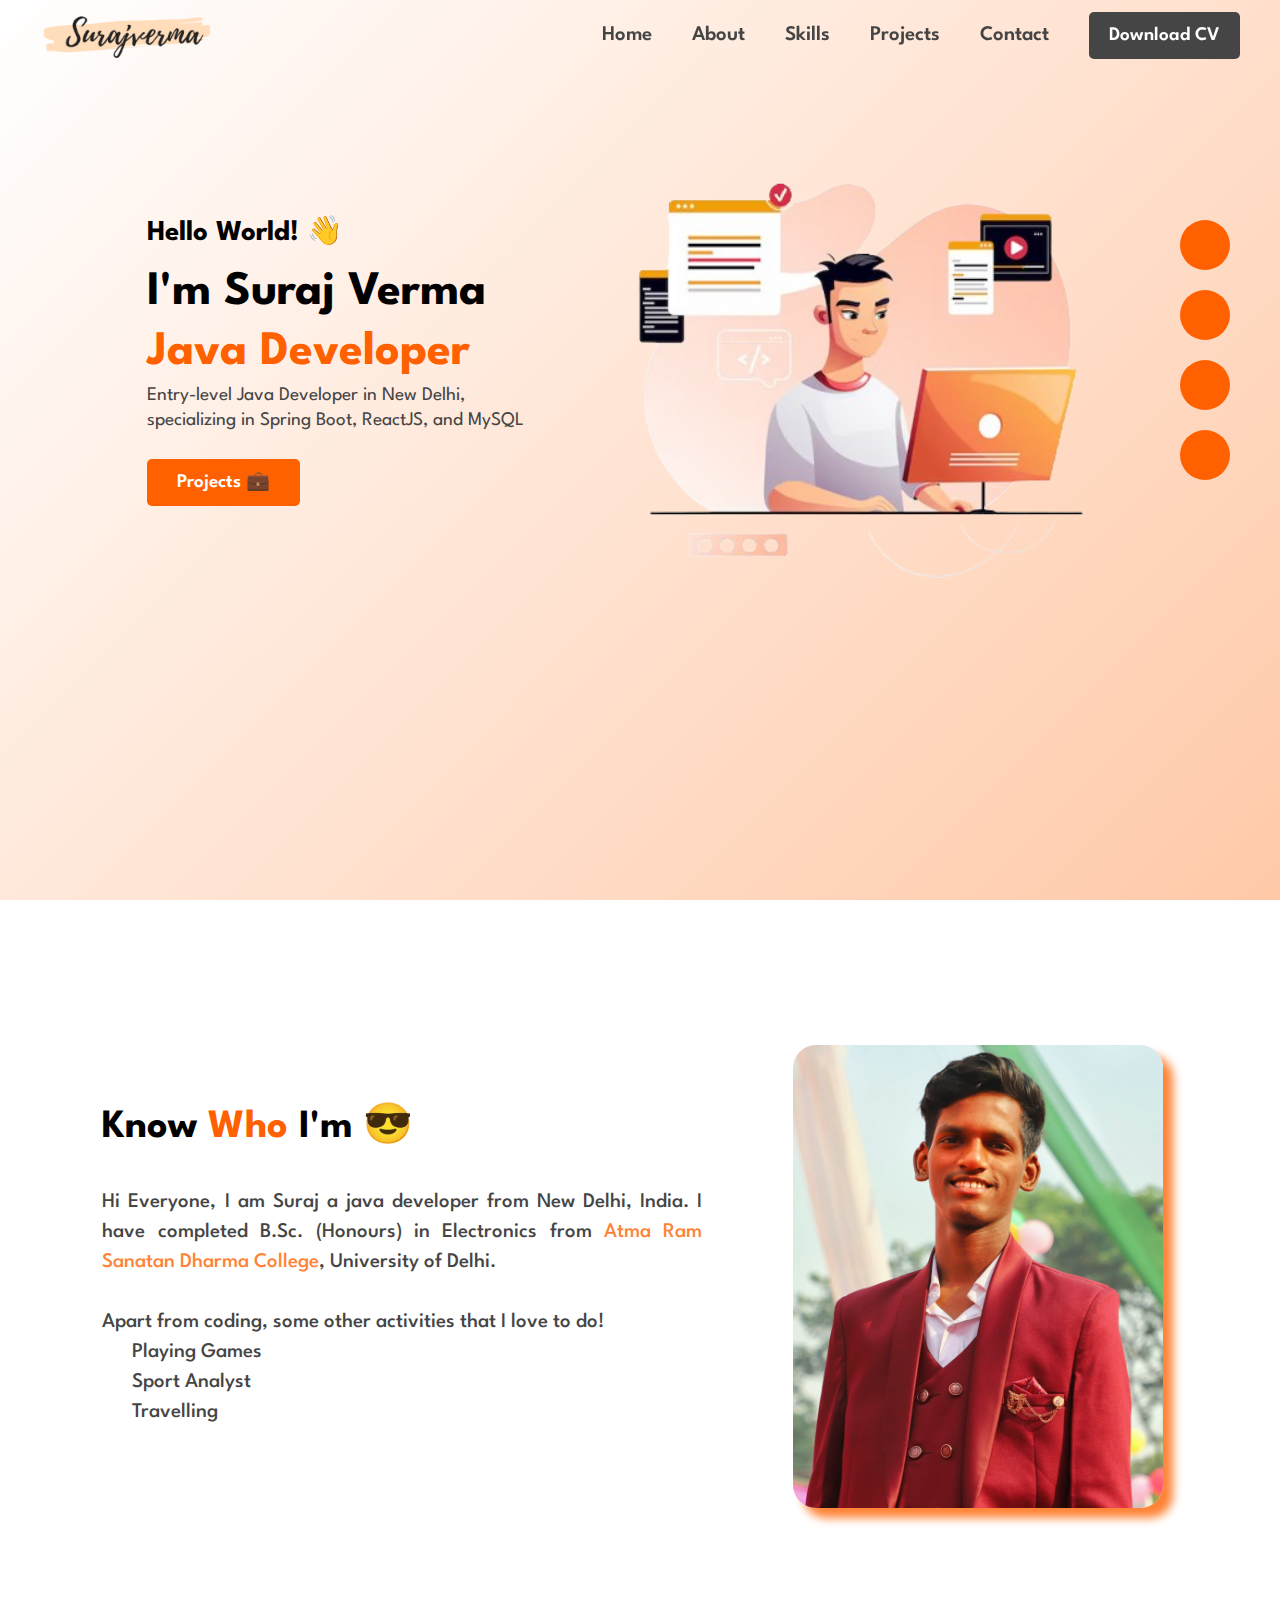
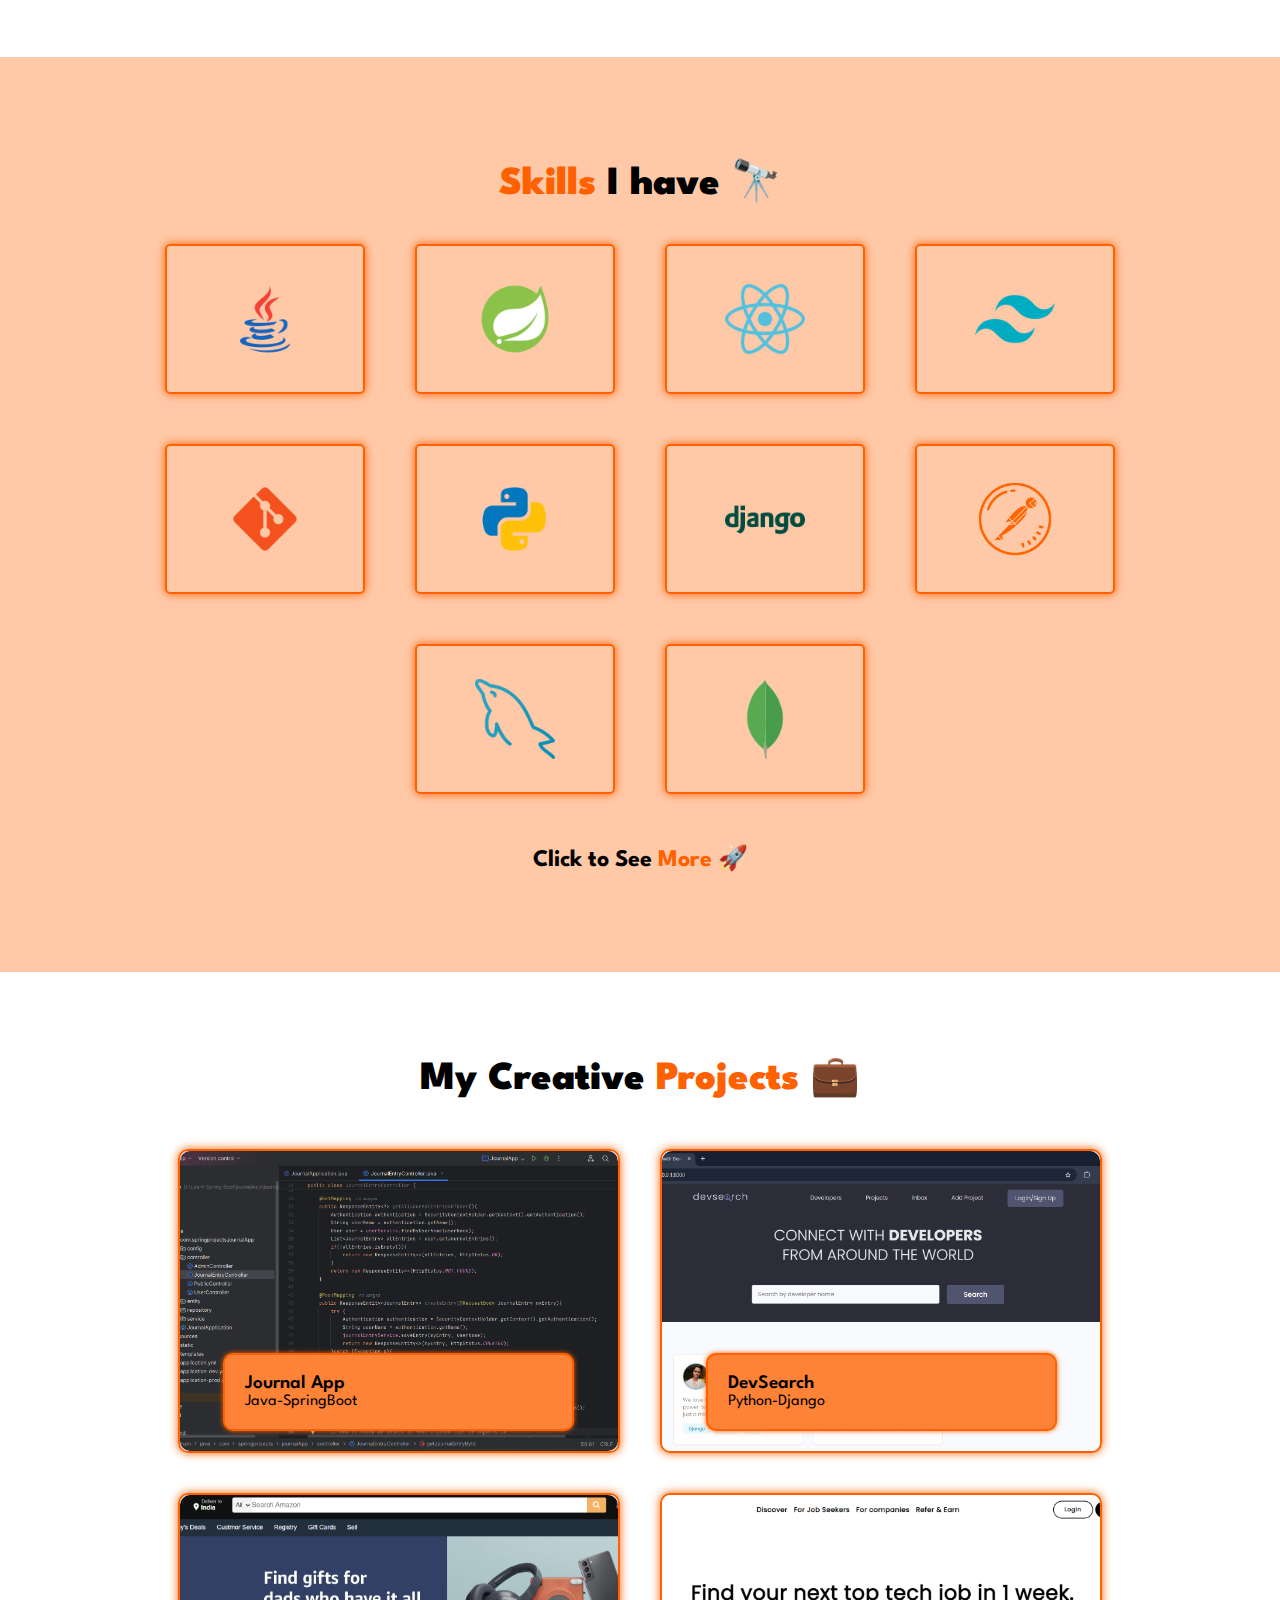
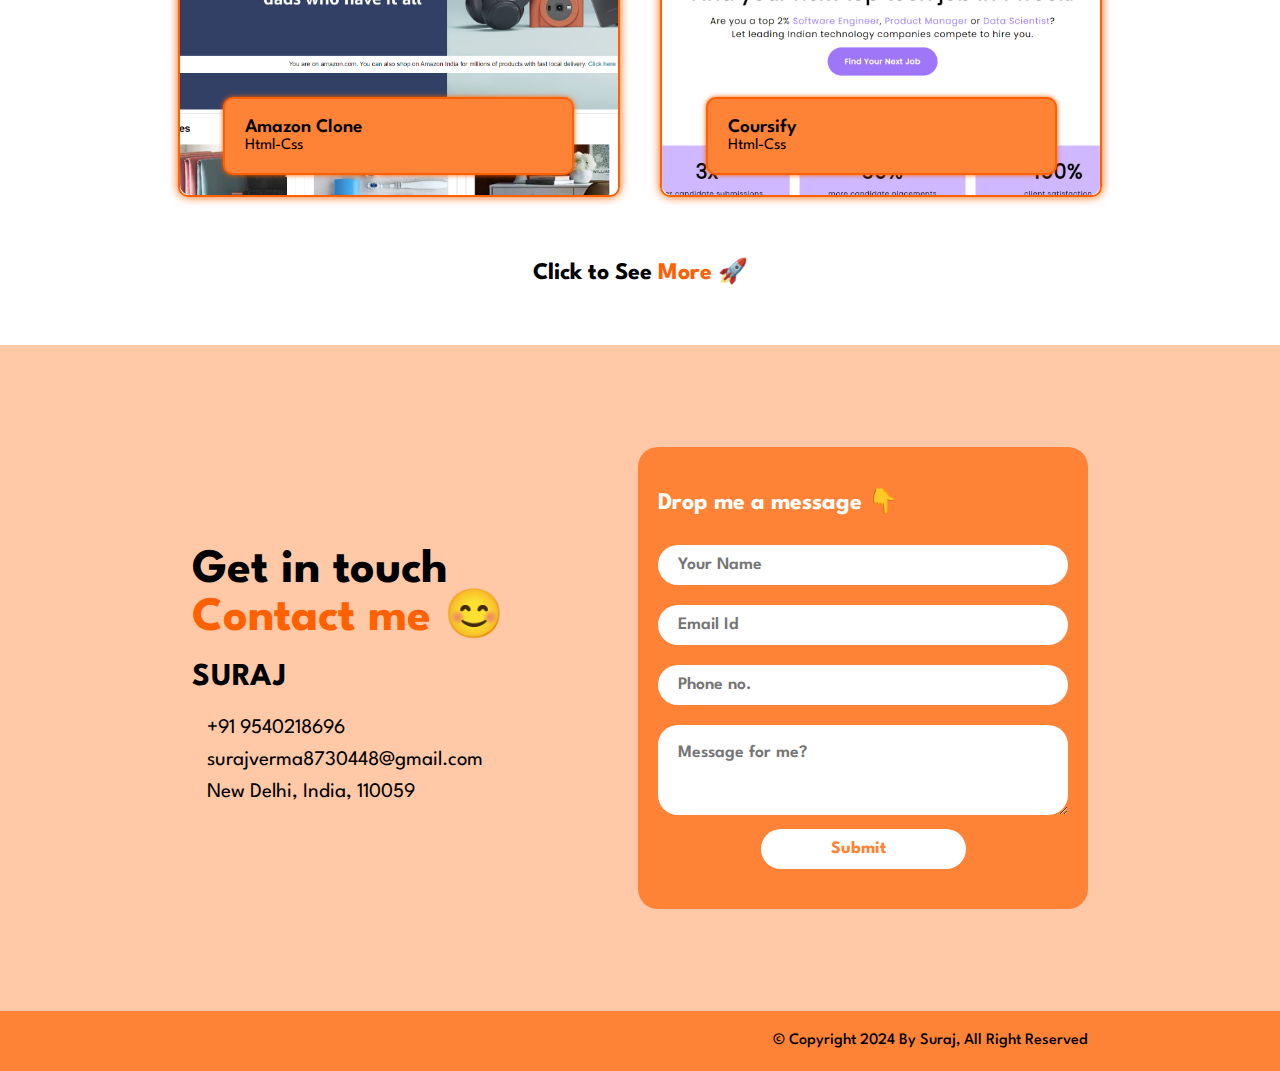
<file: index.html>
<!DOCTYPE html>
<html lang="en">

<head>
  <meta charset="UTF-8" />
  <meta name="viewport" content="width=device-width, initial-scale=1.0" />
  <!-- Font awesome icons cdn link -->
  <link rel="stylesheet" href="https://cdnjs.cloudflare.com/ajax/libs/font-awesome/6.4.0/css/all.min.css"
    integrity="sha512-iecdLmaskl7CVkqkXNQ/ZH/XLlvWZOJyj7Yy7tcenmpD1ypASozpmT/E0iPtmFIB46ZmdtAc9eNBvH0H/ZpiBw=="
    crossorigin="anonymous" referrerpolicy="no-referrer" />
  <link rel="stylesheet" href="style.css" />
  <title>Suraj | Java Developer</title>
</head>

<body>
  <!-- Navbar section -->
  <nav class="navbar">
    <div class="nav-logo">
      <a href="index.html"><img src="images/logo.png" alt="logo" /></a>
    </div>
    <ul class="nav-list">
      <li><a href="#home" class="nav-item">Home</a></li>
      <li><a href="#about" class="nav-item">About</a></li>
      <li><a href="#skill" class="nav-item">Skills</a></li>
      <li><a href="#project" class="nav-item">Projects</a></li>
      <li><a href="#contact" class="nav-item">Contact</a></li>
      <a href="images/Suraj_Resume.pdf" target="_blank" class="nav-button">Download CV</a>
    </ul>

    <div class="nav-menu open-btn">
      <i class="fa-solid fa-bars-staggered fa-2xl"></i>
    </div>
  </nav>

  <!-- Side Nav bar -->
  <div class="side-navbar">
    <div class="nav-menu close-btn">
      <i class="fa-solid fa-circle-xmark fa-2xl"></i>
    </div>
    <ul class="side-nav-list">
      <li><a href="#home" class="nav-item">Home</a></li>
      <li><a href="#about" class="nav-item">About</a></li>
      <li><a href="#skill" class="nav-item">Skills</a></li>
      <li><a href="#project" class="nav-item">Projects</a></li>
      <li><a href="#contact" class="nav-item">Contact</a></li>
      <a href="images/Resume_Suraj.pdf" target="_blank" class="nav-button">Download CV</a>
    </ul>
  </div>

  <!-- Home section -->
  <section id="home" class="home">
    <div class="home-container">
      <div class="home-text">
        <h2>Hello World! &#128075;</h2>
        <h1>I'm Suraj Verma</h1>
        <h1><span>Java Developer</span></h1>
        <p>
          Entry-level Java Developer in New Delhi, specializing in Spring
          Boot, ReactJS, and MySQL
        </p>
        <a href="project.html" class="home-button">Projects &#128188;</a>
      </div>
      <div class="home-image">
        <img src="images/home.png" alt="MyImage" />
      </div>
    </div>
    <div class="social-container">
      <a href="https://github.com/surajverma02" target="_blank">
        <div class="social-icons"><i class="fa-brands fa-github"></i></div>
      </a>
      <a href="https://www.linkedin.com/in/suraj-verma-a4a8b8221" target="_blank">
        <div class="social-icons"><i class="fa-brands fa-linkedin"></i></div>
      </a>
      <a href="https://instagram.com/suraj.verma02?igshid=ZDdkNTZiNTM=" target="_blank">
        <div class="social-icons"><i class="fa-brands fa-instagram"></i></div>
      </a>
      <a href="https://www.facebook.com/profile.php?id=100026799344241&mibextid=ZbWKwL" target="_blank">
        <div class="social-icons"><i class="fa-brands fa-facebook"></i></div>
      </a>
    </div>
  </section>

  <!-- About section -->
  <section id="about" class="about">
    <div class="about-container">
      <div class="about-text">
        <h2 class="about-head-text">Know <span>Who</span> I'm &#128526;</h2>
        <p class="about-para">
          Hi Everyone, I am Suraj a java developer from New Delhi, India. I
          have completed B.Sc. (Honours) in Electronics from
          <a href="https://www.arsdcollege.ac.in/" target="_blank">Atma Ram Sanatan Dharma College</a>, University of
          Delhi. <br /><br />

          Apart from coding, some other activities that I love to do! <br />

          &nbsp;&nbsp;&nbsp;&nbsp;<i class="fa-regular fa-hand-point-right"></i>&nbsp;&nbsp;Playing Games <br />
          &nbsp;&nbsp;&nbsp;&nbsp;<i class="fa-regular fa-hand-point-right"></i>&nbsp;&nbsp;Sport Analyst <br />
          &nbsp;&nbsp;&nbsp;&nbsp;<i class="fa-regular fa-hand-point-right"></i>&nbsp;&nbsp;Travelling <br /><br />
        </p>
      </div>
      <div class="about-image">
        <img src="images/myImage.jpg" alt="MyImage" />
      </div>
    </div>
  </section>

  <!-- Skill Section -->
  <section id="skill" class="skill">
    <h2 class="skill-head"><span>Skills</span> I have &#128301;</h2>
    <div class="skill-container">
      <div class="skill-box">
        <div class="skill-icon"><img src="logo/java.png" alt="" /></div>
      </div>
      <div class="skill-box">
        <div class="skill-icon"><img src="logo/spring.png" alt="" /></div>
      </div>
      <div class="skill-box">
        <div class="skill-icon"><img src="logo/react.png" alt="" /></div>
      </div>
      <div class="skill-box">
        <div class="skill-icon"><img src="logo/tailwind.png" alt="" /></div>
      </div>
      <div class="skill-box">
        <div class="skill-icon"><img src="logo/git.png" alt="" /></div>
      </div>
      <div class="skill-box">
        <div class="skill-icon"><img src="logo/python.png" alt="" /></div>
      </div>
      <div class="skill-box">
        <div class="skill-icon"><img src="logo/django.png" alt="" /></div>
      </div>
      <div class="skill-box">
        <div class="skill-icon"><img src="logo/postman.png" alt="" /></div>
      </div>
      <div class="skill-box">
        <div class="skill-icon"><img src="logo/mysql.png" alt="" /></div>
      </div>
      <div class="skill-box">
        <div class="skill-icon"><img src="logo/mongodb.png" alt="" /></div>
      </div>
    </div>
    <h2 class="skill-footer">
      <a href="skill.html"> Click to See <span>More</span> &#128640; </a>
    </h2>
  </section>

  <!-- Projects Section -->
  <section id="project" class="project">
    <h2 class="project-head">My Creative <span>Projects</span> &#128188;</h2>
    <div class="project-container">
      <div class="project-column">
        <div class="project-img" id="pro-img-1"></div>
        <div class="project-box">
          <div class="project-title">
            <p class="title-head">Journal App</p>
            <p class="subtitle-head">Java-SpringBoot</p>
          </div>
          <div class="project-links">
            <a href="https://github.com/surajverma02/journalapp" target="_blank"><i
                class="fa-solid fa-up-right-from-square"></i></a>
          </div>
        </div>
      </div>
      <div class="project-column">
        <div class="project-img" id="pro-img-2"></div>
        <div class="project-box">
          <div class="project-title">
            <p class="title-head">DevSearch</p>
            <p class="subtitle-head">Python-Django</p>
          </div>
          <div class="project-links">
            <a href="https://github.com/surajverma02/devsearch" target="_blank"><i
                class="fa-solid fa-up-right-from-square"></i></a>
          </div>
        </div>
      </div>
      <div class="project-column">
        <div class="project-img" id="pro-img-3"></div>
        <div class="project-box">
          <div class="project-title">
            <p class="title-head">Amazon Clone</p>
            <p class="subtitle-head">Html-Css</p>
          </div>
          <div class="project-links">
            <a href="https://surajverma02.github.io/Clone-Amazon/" target="_blank"><i
                class="fa-solid fa-up-right-from-square"></i></a>
            <a href="https://github.com/surajverma02/Clone-Amazon" target="_blank"><i class="fa-solid fa-code"></i></a>
          </div>
        </div>
      </div>
      <div class="project-column">
        <div class="project-img" id="pro-img-4"></div>
        <div class="project-box">
          <div class="project-title">
            <p class="title-head">Coursify</p>
            <p class="subtitle-head">Html-Css</p>
          </div>
          <div class="project-links">
            <a href="https://demo-coursify.netlify.app/" target="_blank"><i
                class="fa-solid fa-up-right-from-square"></i></a>
            <a href="https://github.com/surajverma02/demo-coursify" target="_blank"><i class="fa-solid fa-code"></i></a>
          </div>
        </div>
      </div>
    </div>
    <h2 class="project-footer">
      <a href="project.html"> Click to See <span>More</span> &#128640; </a>
    </h2>
  </section>

  <!-- Contact Section -->
  <section class="contact" id="contact">
    <div class="info">
      <p class="contact-head">
        Get in touch <br /><span>Contact me</span> &#128522;
      </p>
      <div class="detail">
        <h1 class="contact-name">SURAJ</h1>
        <div class="contact-info">
          <p>
            <i class="fa-solid fa-phone fa-sm"></i>&nbsp;&nbsp; +91 9540218696
          </p>
          <p>
            <i class="fa-solid fa-envelope fa-sm"></i>&nbsp;&nbsp;
            surajverma8730448@gmail.com
          </p>
          <p>
            <i class="fa-solid fa-location-dot fa-sm"></i>&nbsp;&nbsp; New
            Delhi, India, 110059
          </p>
        </div>
      </div>
    </div>
    <!-- Contact form -->
    <form action="https://getform.io/f/bvrerqeb" method="POST" id="myForm">
      <h2 class="form-head">Drop me a message &#128071;</h2>
      <input type="text" placeholder="Your Name" name="name" required />
      <input type="email" placeholder="Email Id" name="email" required />
      <input type="number" placeholder="Phone no." name="phone" required />
      <textarea placeholder="Message for me?" rows="3" name="message" required></textarea>
      <button class="submit">
        Submit &nbsp;<i class="fa-solid fa-paper-plane fa-lg" style="color: #ff6000"></i>
      </button>
    </form>
  </section>

  <!-- Footer section -->
  <footer>
    <div class="footer-social">
      <a href="https://github.com/surajverma02" target="_blank">
        <div class="footer-icons"><i class="fa-brands fa-linkedin"></i></div>
      </a>
      <a href="https://www.linkedin.com/in/suraj-verma-a4a8b8221" target="_blank">
        <div class="footer-icons"><i class="fa-brands fa-github"></i></div>
      </a>
      <a href="https://instagram.com/suraj.verma02?igshid=ZDdkNTZiNTM=" target="_blank">
        <div class="footer-icons"><i class="fa-brands fa-instagram"></i></div>
      </a>
      <a href="https://www.facebook.com/profile.php?id=100026799344241&mibextid=ZbWKwL" target="_blank">
        <div class="footer-icons"><i class="fa-brands fa-facebook"></i></div>
      </a>
    </div>
    <h4>&copy; Copyright 2024 By Suraj, All Right Reserved</h4>
  </footer>

  <!-- Javascript file Attachment -->
  <script src="main.js"></script>
</body>

</html>
</file>
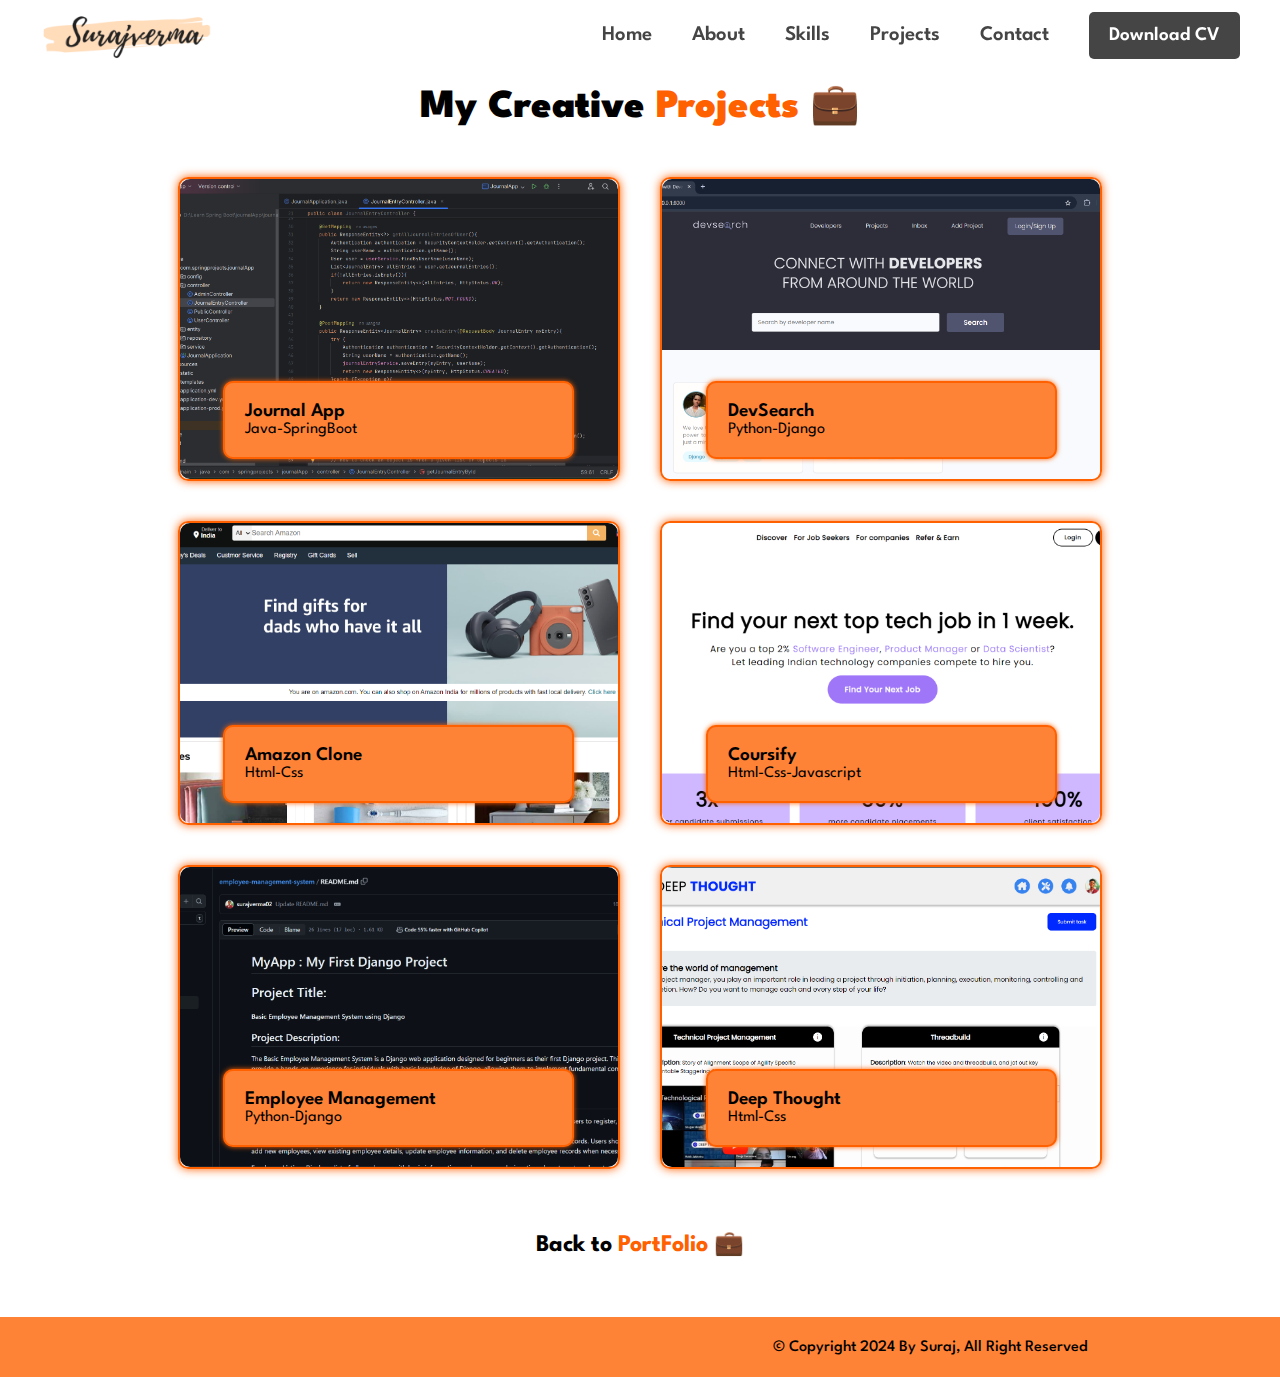
<file: project.html>
<!DOCTYPE html>
<html lang="en">

<head>
    <meta charset="UTF-8" />
    <meta name="viewport" content="width=device-width, initial-scale=1.0" />
    <!-- Font awesome icons cdn link -->
    <link rel="stylesheet" href="https://cdnjs.cloudflare.com/ajax/libs/font-awesome/6.4.0/css/all.min.css"
        integrity="sha512-iecdLmaskl7CVkqkXNQ/ZH/XLlvWZOJyj7Yy7tcenmpD1ypASozpmT/E0iPtmFIB46ZmdtAc9eNBvH0H/ZpiBw=="
        crossorigin="anonymous" referrerpolicy="no-referrer" />
    <link rel="stylesheet" href="style.css" />
    <title>Suraj | Projects</title>
</head>

<body>
    <!-- Navbar section -->
    <nav class="navbar">
        <div class="nav-logo">
            <a href="index.html"><img src="images/logo.png" alt="logo" /></a>
        </div>
        <ul class="nav-list">
            <li><a href="#home" class="nav-item">Home</a></li>
            <li><a href="#about" class="nav-item">About</a></li>
            <li><a href="#skill" class="nav-item">Skills</a></li>
            <li><a href="#project" class="nav-item">Projects</a></li>
            <li><a href="#contact" class="nav-item">Contact</a></li>
            <a href="images/Suraj_Resume.pdf" target="_blank" class="nav-button">Download CV</a>
        </ul>

        <div class="nav-menu open-btn">
            <i class="fa-solid fa-bars-staggered fa-2xl"></i>
        </div>
    </nav>

    <!-- Side Nav bar -->
    <div class="side-navbar">
        <div class="nav-menu close-btn">
            <i class="fa-solid fa-circle-xmark fa-2xl"></i>
        </div>
        <ul class="side-nav-list">
            <li><a href="#home" class="nav-item">Home</a></li>
            <li><a href="#about" class="nav-item">About</a></li>
            <li><a href="#skill" class="nav-item">Skills</a></li>
            <li><a href="#project" class="nav-item">Projects</a></li>
            <li><a href="#contact" class="nav-item">Contact</a></li>
            <a href="images/Resume_Suraj.pdf" target="_blank" class="nav-button">Download CV</a>
        </ul>
    </div>

    <!-- Projects Section -->
    <section id="project" class="project">
        <h2 class="project-head">My Creative <span>Projects</span> &#128188;</h2>
        <div class="project-container">
            <div class="project-column">
                <div class="project-img" id="pro-img-1"></div>
                <div class="project-box">
                    <div class="project-title">
                        <p class="title-head">Journal App</p>
                        <p class="subtitle-head">Java-SpringBoot</p>
                    </div>
                    <div class="project-links">
                        <a href="https://github.com/surajverma02/journalapp" target="_blank"><i
                                class="fa-solid fa-up-right-from-square"></i></a>
                    </div>
                </div>
            </div>
            <div class="project-column">
                <div class="project-img" id="pro-img-2"></div>
                <div class="project-box">
                    <div class="project-title">
                        <p class="title-head">DevSearch</p>
                        <p class="subtitle-head">Python-Django</p>
                    </div>
                    <div class="project-links">
                        <a href="https://github.com/surajverma02/devsearch" target="_blank"><i
                                class="fa-solid fa-up-right-from-square"></i></a>
                    </div>
                </div>
            </div>
            <div class="project-column">
                <div class="project-img" id="pro-img-3"></div>
                <div class="project-box">
                    <div class="project-title">
                        <p class="title-head">Amazon Clone</p>
                        <p class="subtitle-head">Html-Css</p>
                    </div>
                    <div class="project-links">
                        <a href="https://surajverma02.github.io/Clone-Amazon/" target="_blank"><i
                                class="fa-solid fa-up-right-from-square"></i></a>
                        <a href="https://github.com/surajverma02/Clone-Amazon" target="_blank"><i
                                class="fa-solid fa-code"></i></a>
                    </div>
                </div>
            </div>
            <div class="project-column">
                <div class="project-img" id="pro-img-4"></div>
                <div class="project-box">
                    <div class="project-title">
                        <p class="title-head">Coursify</p>
                        <p class="subtitle-head">Html-Css-Javascript</p>
                    </div>
                    <div class="project-links">
                        <a href="https://demo-coursify.netlify.app/" target="_blank"><i
                                class="fa-solid fa-up-right-from-square"></i></a>
                        <a href="https://github.com/surajverma02/demo-coursify" target="_blank"><i
                                class="fa-solid fa-code"></i></a>
                    </div>
                </div>
            </div>
            <div class="project-column">
                <div class="project-img" id="pro-img-5"></div>
                <div class="project-box">
                    <div class="project-title">
                        <p class="title-head">Employee Management</p>
                        <p class="subtitle-head">Python-Django</p>
                    </div>
                    <div class="project-links">
                        <a href="https://github.com/surajverma02/employee-management-system" target="_blank"><i
                                class="fa-solid fa-up-right-from-square"></i></a>
                    </div>
                </div>
            </div>
            <div class="project-column">
                <div class="project-img" id="pro-img-6"></div>
                <div class="project-box">
                    <div class="project-title">
                        <p class="title-head">Deep Thought</p>
                        <p class="subtitle-head">Html-Css</p>
                    </div>
                    <div class="project-links">
                        <a href="https://surajverma02.github.io/Deep-Thought/" target="_blank"><i
                                class="fa-solid fa-up-right-from-square"></i></a>
                        <a href="https://github.com/surajverma02/Deep-Thought" target="_blank"><i
                                class="fa-solid fa-up-right-from-square"></i></a>
                    </div>
                </div>
            </div>
        </div>
        <h2 class="project-footer">
            <a href="index.html"> Back to <span>PortFolio</span> &#128188; </a>
        </h2>
    </section>

    <!-- Footer section -->
    <footer>
        <div class="footer-social">
            <a href="https://github.com/surajverma02" target="_blank">
                <div class="footer-icons"><i class="fa-brands fa-linkedin"></i></div>
            </a>
            <a href="https://www.linkedin.com/in/suraj-verma-a4a8b8221" target="_blank">
                <div class="footer-icons"><i class="fa-brands fa-github"></i></div>
            </a>
            <a href="https://instagram.com/suraj.verma02?igshid=ZDdkNTZiNTM=" target="_blank">
                <div class="footer-icons"><i class="fa-brands fa-facebook"></i></div>
            </a>
            <a href="https://www.facebook.com/profile.php?id=100026799344241&mibextid=ZbWKwL" target="_blank">
                <div class="footer-icons"><i class="fa-brands fa-instagram"></i></div>
            </a>
        </div>
        <h4>&copy; Copyright 2024 By Suraj, All Right Reserved</h4>
    </footer>

    <!-- Javascript file Attachment -->
    <script src="main.js"></script>
</body>

</html>
</file>
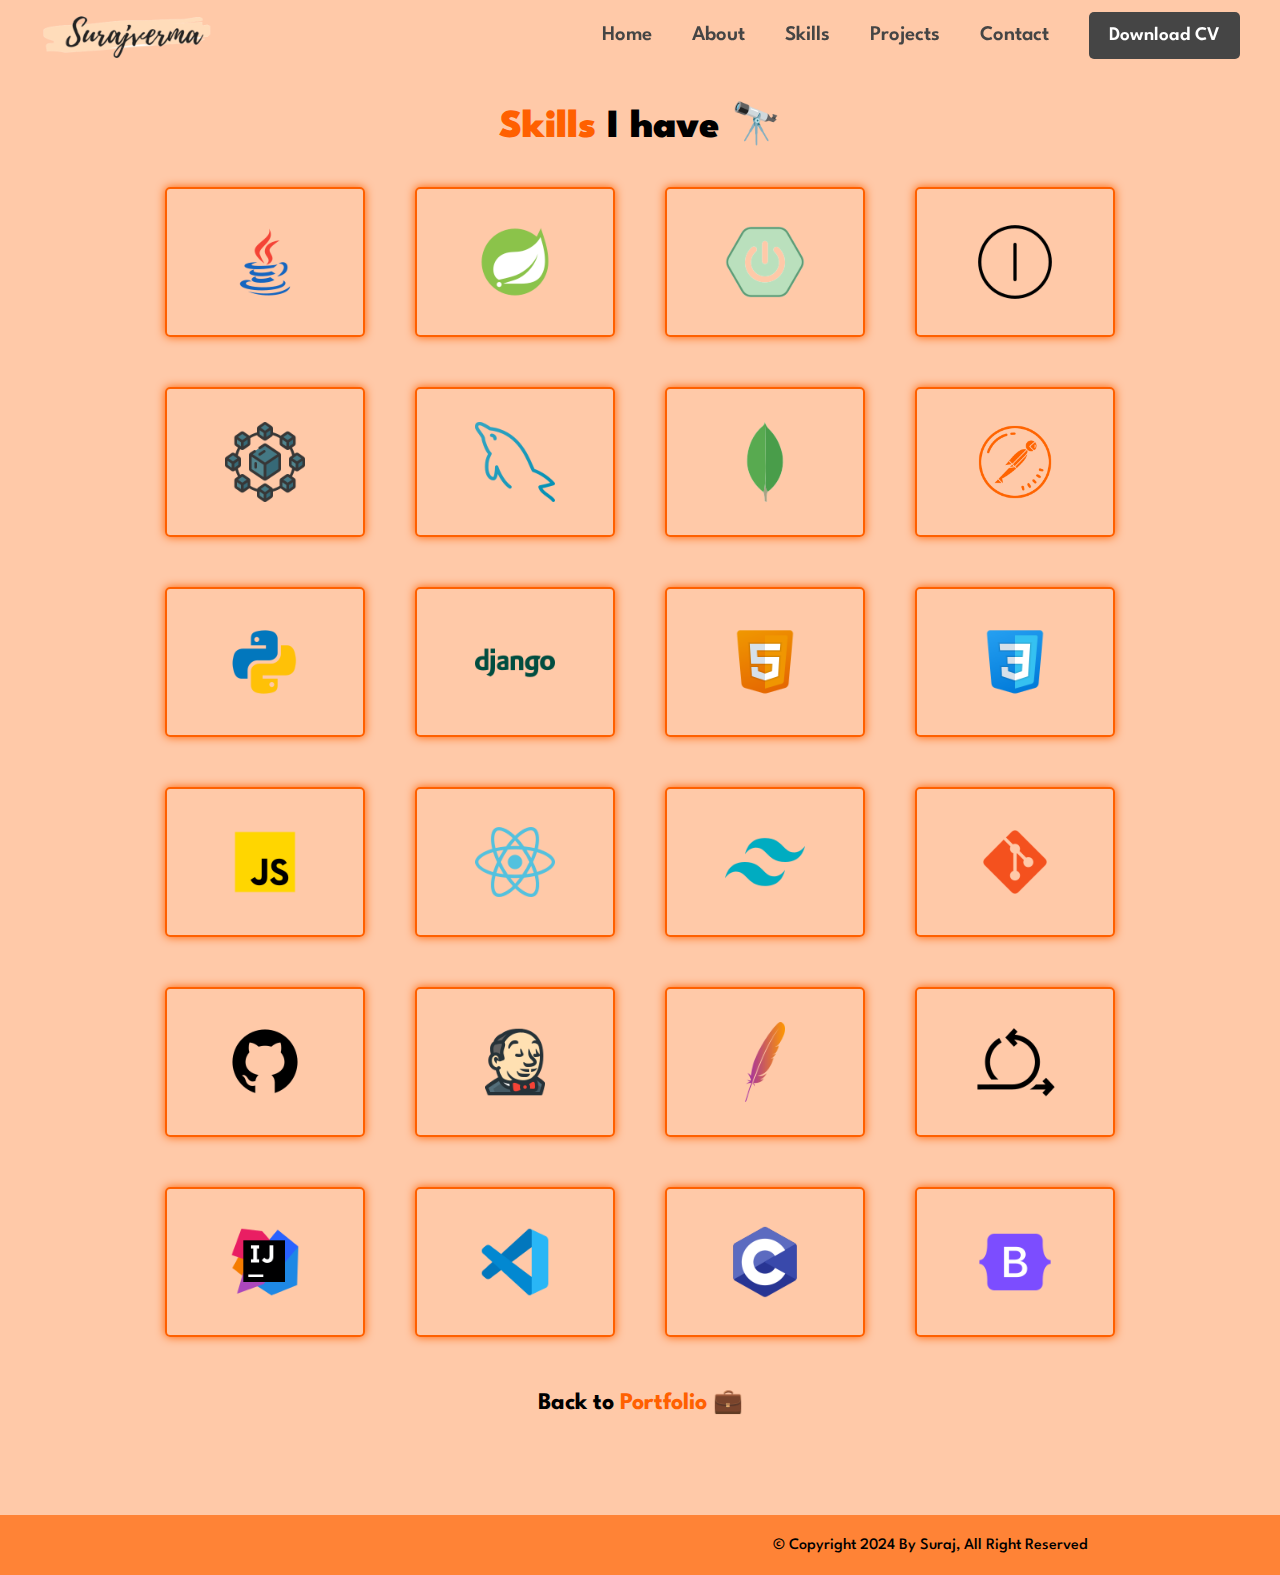
<file: skill.html>
<!DOCTYPE html>
<html lang="en">

<head>
  <meta charset="UTF-8" />
  <meta name="viewport" content="width=device-width, initial-scale=1.0" />
  <!-- Font awesome icons cdn link -->
  <link rel="stylesheet" href="https://cdnjs.cloudflare.com/ajax/libs/font-awesome/6.4.0/css/all.min.css"
    integrity="sha512-iecdLmaskl7CVkqkXNQ/ZH/XLlvWZOJyj7Yy7tcenmpD1ypASozpmT/E0iPtmFIB46ZmdtAc9eNBvH0H/ZpiBw=="
    crossorigin="anonymous" referrerpolicy="no-referrer" />
  <link rel="stylesheet" href="style.css" />
  <title>Suraj | Projects</title>
</head>

<body>
  <!-- Navbar section -->
  <nav class="navbar">
    <div class="nav-logo">
      <a href="index.html"><img src="images/logo.png" alt="logo" /></a>
    </div>
    <ul class="nav-list">
      <li><a href="#home" class="nav-item">Home</a></li>
      <li><a href="#about" class="nav-item">About</a></li>
      <li><a href="#skill" class="nav-item">Skills</a></li>
      <li><a href="#project" class="nav-item">Projects</a></li>
      <li><a href="#contact" class="nav-item">Contact</a></li>
      <a href="images/Suraj_Resume.pdf" target="_blank" class="nav-button">Download CV</a>
    </ul>

    <div class="nav-menu open-btn">
      <i class="fa-solid fa-bars-staggered fa-2xl"></i>
    </div>
  </nav>

  <!-- Side Nav bar -->
  <div class="side-navbar">
    <div class="nav-menu close-btn">
      <i class="fa-solid fa-circle-xmark fa-2xl"></i>
    </div>
    <ul class="side-nav-list">
      <li><a href="#home" class="nav-item">Home</a></li>
      <li><a href="#about" class="nav-item">About</a></li>
      <li><a href="#skill" class="nav-item">Skills</a></li>
      <li><a href="#project" class="nav-item">Projects</a></li>
      <li><a href="#contact" class="nav-item">Contact</a></li>
      <a href="images/Resume_Suraj.pdf" target="_blank" class="nav-button">Download CV</a>
    </ul>
  </div>

  <!-- Skill Section -->
  <section id="skill" class="skill">
    <h2 class="skill-head"><span>Skills</span> I have &#128301;</h2>
    <div class="skill-container">
      <div class="skill-box">
        <div class="skill-icon"><img src="logo/java.png" alt="" /></div>
      </div>
      <div class="skill-box">
        <div class="skill-icon"><img src="logo/spring.png" alt="" /></div>
      </div>
      <div class="skill-box">
        <div class="skill-icon"><img src="logo/springboot.png" alt="" /></div>
      </div>
      <div class="skill-box">
        <div class="skill-icon"><img src="logo/hibernate.png" alt="" /></div>
      </div>
      <div class="skill-box">
        <div class="skill-icon">
          <img src="logo/microservices.png" alt="" />
        </div>
      </div>
      <div class="skill-box">
        <div class="skill-icon"><img src="logo/mysql.png" alt="" /></div>
      </div>
      <div class="skill-box">
        <div class="skill-icon"><img src="logo/mongodb.png" alt="" /></div>
      </div>
      <div class="skill-box">
        <div class="skill-icon"><img src="logo/postman.png" alt="" /></div>
      </div>
      <div class="skill-box">
        <div class="skill-icon"><img src="logo/python.png" alt="" /></div>
      </div>
      <div class="skill-box">
        <div class="skill-icon"><img src="logo/django.png" alt="" /></div>
      </div>
      <div class="skill-box">
        <div class="skill-icon"><img src="logo/html.png" alt="" /></div>
      </div>
      <div class="skill-box">
        <div class="skill-icon"><img src="logo/css.png" alt="" /></div>
      </div>
      <div class="skill-box">
        <div class="skill-icon"><img src="logo/js.png" alt="" /></div>
      </div>
      <div class="skill-box">
        <div class="skill-icon"><img src="logo/react.png" alt="" /></div>
      </div>
      <div class="skill-box">
        <div class="skill-icon"><img src="logo/tailwind.png" alt="" /></div>
      </div>
      <div class="skill-box">
        <div class="skill-icon"><img src="logo/git.png" alt="" /></div>
      </div>
      <div class="skill-box">
        <div class="skill-icon"><img src="logo/github.png" alt="" /></div>
      </div>
      <div class="skill-box">
        <div class="skill-icon"><img src="logo/jenkins.png" alt="" /></div>
      </div>
      <div class="skill-box">
        <div class="skill-icon"><img src="logo/kafka.png" alt="" /></div>
      </div>
      <div class="skill-box">
        <div class="skill-icon"><img src="logo/agile.png" alt="" /></div>
      </div>
      <div class="skill-box">
        <div class="skill-icon"><img src="logo/intellij.png" alt="" /></div>
      </div>
      <div class="skill-box">
        <div class="skill-icon"><img src="logo/vs.png" alt="" /></div>
      </div>
      <div class="skill-box">
        <div class="skill-icon"><img src="logo/c.png" alt="" /></div>
      </div>
      <div class="skill-box">
        <div class="skill-icon"><img src="logo/bootstrap.png" alt="" /></div>
      </div>
    </div>
    <h2 class="skill-footer">
      <a href="index.html"> Back to <span>Portfolio</span> &#128188; </a>
    </h2>
  </section>

  <!-- Footer section -->
  <footer>
    <div class="footer-social">
      <a href="https://github.com/surajverma02" target="_blank">
        <div class="footer-icons"><i class="fa-brands fa-linkedin"></i></div>
      </a>
      <a href="https://www.linkedin.com/in/suraj-verma-a4a8b8221" target="_blank">
        <div class="footer-icons"><i class="fa-brands fa-github"></i></div>
      </a>
      <a href="https://instagram.com/suraj.verma02?igshid=ZDdkNTZiNTM=" target="_blank">
        <div class="footer-icons"><i class="fa-brands fa-facebook"></i></div>
      </a>
      <a href="https://www.facebook.com/profile.php?id=100026799344241&mibextid=ZbWKwL" target="_blank">
        <div class="footer-icons"><i class="fa-brands fa-instagram"></i></div>
      </a>
    </div>
    <h4>&copy; Copyright 2024 By Suraj, All Right Reserved</h4>
  </footer>

  <!-- Javascript file Attachment -->
  <script src="main.js"></script>
</body>

</html>
</file>
<file: style.css>
@import url("https://fonts.googleapis.com/css2?family=League+Spartan:wght@300;400;500;600;700&family=Open+Sans:wght@300;400;500;600;700;800&family=Poppins:wght@200;300;400;500;600;700;800&display=swap");
/* font-family: 'League Spartan', sans-serif;
font-family: 'Open Sans', sans-serif;
font-family: 'Poppins', sans-serif;
#454545
#FF6000
#FFA559
#FFE6C7 */

/* CSS reset */
* {
  margin: 0;
  padding: 0;
  box-sizing: border-box;
  scroll-behavior: smooth;
  font-family: "League Spartan", sans-serif;
}

/* Common CSS */
li {
  list-style-type: none;
}

a {
  text-decoration: none;
}

span {
  color: #ff6000;
}

/* Navbar section */
.navbar {
  width: 100%;
  height: 70px;
  display: flex;
  padding: 0 40px;
  position: fixed;
  z-index: 2;
  align-items: center;
  background: transparent;
  justify-content: space-between;
}
/* logo */
.nav-logo {
  width: auto;
  height: 60px;
}

.nav-logo img {
  width: 100%;
  height: 100%;
}

.nav-list {
  display: flex;
  gap: 40px;
  align-items: center;
}

.nav-item {
  color: #454545;
  font-size: 1.3rem;
  font-weight: 600;
}

.nav-item:hover {
  color: #ff6000;
}

.nav-button {
  padding: 15px 20px;
  color: #fff;
  font-size: 1.2rem;
  font-weight: 600;
  border-radius: 5px;
  background-color: #454545;
}

.nav-button:hover {
  background-color: #ff8336;
}

/* Side Navbar */

.side-navbar {
  width: 300px;
  height: 100vh;
  display: flex;
  gap: 50px;
  flex-direction: column;
  align-items: center;
  justify-content: center;
  position: absolute;
  top: -100vh;
  right: 0;
  z-index: 2; 
  background-color: #ffc9a8;
}

.side-navbar.active {
  transition: all 1s ease-in-out;
  top: 0;
}

.side-nav-list {
  display: flex;
  flex-direction: column;
  gap: 40px;
  align-items: center;
}

.open-btn{
  display: none;
}

/* Home Section */
.home {
  height: 100vh;
  padding: 150px 10% 0 10%;
  background-image: linear-gradient(135deg, #fff, #ffc9a8);
}

.home-container {
  display: flex;
  align-items: center;
  justify-content: space-around;
}

.home-text {
  width: 400px;
}

.home-text h2 {
  font-size: 1.8rem;
  line-height: 60px;
}

.home-text h1 {
  font-size: 3rem;
  line-height: 60px;
}

.home-text p {
  color: #454545;
  font-size: 1.2rem;
  line-height: 25px;
}

.home-text a {
  line-height: 100px;
  padding: 15px 30px;
  color: #ffffff;
  font-size: 1.2rem;
  font-weight: 600;
  border-radius: 5px;
  background-color: #ff6000;
}

.home-image {
  width: 550px;
}

.home-image img {
  width: 100%;
}

.social-container {
  position: absolute;
  top: 200px;
  right: 50px;
}

.social-icons {
  color: #fff;
  width: 50px;
  height: 50px;
  margin: 20px 0;
  display: flex;
  align-items: center;
  justify-content: center;
  border-radius: 50%;
  font-size: 28px;
  background-color: #ff6000;
  cursor: pointer;
}

.social-icons:hover {
  color: #ff6000;
  background-color: #fff;
  box-shadow: 0px 0px 10px #ff6000;
}

/* About Section */

.about-container {
  display: flex;
  padding: 130px 15%;
  justify-content: space-between;
  background-color: #fff;
}

.about-image {
  width: 400px;
  padding: 15px;
  height: auto;
}

.about-image img {
  width: 100%;
  box-shadow: 10px 10px 10px #ff8336;
  border-radius: 23px;
}

.about-text {
  width: 600px;
  display: flex;
  gap: 40px;
  flex-direction: column;
  justify-content: center;
  position: relative;
}

.about-head-text {
  font-size: 2.5rem;
  font-weight: bolder;
}

.about-para {
  color: #454545;
  text-align: justify;
  font-size: 1.3rem;
  font-weight: 500;
  line-height: 30px;
}

.about-para a {
  color: #ff8336;
}

/* Skills Section */

.skill {
  width: 100%;
  padding: 100px 10% 50px 10%;
  background-color: #ffc9a8;
}

.skill-head {
  margin-bottom: 40px;
  font-size: 2.5rem;
  font-weight: 900;
  text-align: center;
}

.skill-container {
  display: flex;
  gap: 50px;
  flex-wrap: wrap;
  justify-content: center;
}

.skill-box {
  width: 200px;
  height: 150px;
  display: flex;
  align-items: center;
  justify-content: center;
  border-radius: 5px;
  border: 2px solid #ff6000;
  box-shadow: 0px 0px 10px #ff6000;
  transition: all 1s ease-out;
}

.skill-box:hover {
  transform: scale(1.05);
}

.skill-icon img {
  padding: 10px;
  width: 100px;
  height: 100px;
  display: flex;
  align-items: center;
  justify-content: center;
}

.skill-footer {
  margin: 50px 0;
  text-align: center;
}

.skill-footer a {
  color: #000;
}

/* Projects Section */
.project {
  padding: 80px 10% 10px 10%;
  background-color: #fff;
}

.project-head {
  margin-bottom: 40px;
  font-size: 2.5rem;
  font-weight: 900;
  text-align: center;
}

.project-container {
  padding: 10px 2%;
  display: flex;
  gap: 40px;
  flex-wrap: wrap;
  justify-content: center;
}

.project-column {
  width: 45%;
  display: flex;
  justify-content: center;
  border-radius: 10px;
  border: 2px solid #ff6000;
  box-shadow: 0px 0px 10px #ff6000;
  position: relative;
}

.project-img {
  width: 100%;
  height: 300px;
  background-position: center;
  background-size: cover;
  border-radius: 10px;
}

#pro-img-1 {
  background-image: url(images/journal.png);
}

#pro-img-2 {
  background-image: url(images/devsearch.png);
}

#pro-img-3 {
  background-image: url(images/amazon.png);
}

#pro-img-4 {
  background-image: url(images/coursify.png);
}

#pro-img-5 {
  background-image: url(images/employee.png);
}

#pro-img-6 {
  background-image: url(images/deep.png);
}

.project-box {
  width: 80%;
  padding: 20px;
  background-color: #ff8336;
  border: 2px solid #ff6000;
  box-shadow: 0 0 5px #ff6000;
  position: absolute;
  bottom: 20px;
  display: flex;
  justify-content: space-between;
  border-radius: 10px;
}

.project-title {
  display: flex;
  flex-direction: column;
  gap: 2px;
}

.title-head {
  font-size: 1.2rem;
  font-weight: 600;
}

.project-links {
  display: flex;
  align-items: center;
  gap: 20px;
}

.project-links i {
  font-size: 1.2rem;
  cursor: pointer;
}

.project-footer a {
  color: #000;
}

.project-footer {
  margin: 50px 0;
  text-align: center;
}

/* Contact Section */
.contact {
  background-color: #ffc9a8;
  padding: 102px 15%;
  display: flex;
  align-items: center;
  justify-content: space-between;
}

.contact-head {
  font-size: 3rem;
  font-weight: bolder;
  line-height: 3rem;
}

.contact-name {
  font-size: 2rem;
  letter-spacing: 1px;
  margin: 20px 0px;
}

.contact-name:hover {
  color: #ff6000;
}

.contact-info p {
  font-size: 1.3rem;
  line-height: 2rem;
}

form {
  padding: 40px 20px;
  width: 450px;
  background: #ff8336;
  border-radius: 20px;
}

.form-head {
  color: white;
  margin-bottom: 20px;
}

input {
  width: 100%;
  height: 40px;
  margin: 10px 0;
  font-size: 1.1rem;
  font-weight: 600;
  padding-left: 20px;
  border-radius: 20px;
  border: transparent;
}

input:focus {
  text-align: center;
}

textarea {
  width: 100%;
  height: 90px;
  margin: 10px 0;
  padding: 20px;
  font-size: 1.1rem;
  font-weight: 600;
  border: transparent;
  border-radius: 20px;
}

.submit {
  width: 50%;
  cursor: pointer;
  color: #ff8336;
  font-size: 1.1rem;
  font-weight: bold;
  padding: 12px 20px;
  margin-left: 25%;
  border: transparent;
  border-radius: 20px;
  background-color: white;
}

footer {
  height: 60px;
  background: #ff8336;
  padding: 0 15%;
  display: flex;
  align-items: center;
  justify-content: space-between;
}
footer h4{
  font-weight: 500;
}

.footer-social {
  display: flex;
  gap: 10px;
}

.footer-social i {
  color: #000;
}

.footer-icons {
  font-size: 1.8rem;
  cursor: pointer;
}

/* Responsive Design */

@media screen and (max-width: 1400px) {
  .about-container {
    padding: 130px 8%;
  }
}

@media screen and (max-width: 1200px) {
  .home {
    height: 600px;
    padding: 80px 8% 0 8%;
  }

  .home-container {
    justify-content: space-between;
  }

  .home-text h2 {
    font-size: 1.5rem;
  }

  .home-text h1 {
    font-size: 2.5rem;
    line-height: 50px;
  }

  .home-text p {
    font-size: 1.1rem;
  }

  .home-image {
    width: 500px;
  }

  .about-container {
    padding: 70px 5%;
  }

  .about-image {
    width: 350px;
  }

  .about-text {
    width: 500px;
    gap: 20px;
  }

  .about-head-text {
    font-size: 2rem;
  }

  .about-para {
    font-size: 1.1rem;
    line-height: 25px;
  }

  .skill {
    padding: 50px 5% 10px 5%;
  }

  .skill-head {
    margin-bottom: 30px;
    font-size: 2rem;
  }

  .skill-container {
    gap: 30px;
  }

  .skill-footer {
    margin: 30px 0;
  }

  .project {
    padding: 50px 5% 10px 5%;
  }

  .project-head {
    margin-bottom: 30px;
    font-size: 2rem;
  }

  .project-container {
    display: flex;
    gap: 40px;
    justify-content: space-evenly;
  }

  .project-column {
    width: 47%;
  }

  .project-img {
    height: 280px;
  }

  .project-box {
    padding: 10px 15px;
  }

  .project-links {
    gap: 15px;
  }

  .project-links i {
    font-size: 1.1rem;
  }

  .project-footer {
    margin: 20px 0;
  }

  .contact {
    padding: 70px 10%;
  }

  .contact-head {
    font-size: 2.5rem;
    line-height: 3rem;
  }

  .contact-name {
    font-size: 1.8rem;
    margin: 15px 0px;
  }

  .contact-info p {
    font-size: 1.1rem;
    line-height: 1.5rem;
  }

  footer {
    padding: 0 10%;
  }

  .footer-social {
    gap: 8px;
  }

  .footer-icons {
    font-size: 1.5rem;
  }
}

@media screen and (max-width: 1000px) {
  .navbar {
    padding: 0 30px;
  }

  .nav-logo {
    height: 50px;
  }

  .nav-list {
    gap: 25px;
  }

  .nav-item {
    font-size: 1.1rem;
  }

  .nav-button {
    padding: 10px 15px;
    font-size: 1.1rem;
  }

  .social-container {
    top: 150px;
    right: 25px;
  }

  .social-icons {
    width: 45px;
    height: 45px;
    font-size: 22px;
  }
  .home {
    height: 580px;
    padding: 80px 5% 0 5%;
  }

  .home-text h2 {
    font-size: 1.3rem;
  }

  .home-text h1 {
    font-size: 2.2rem;
    line-height: 40px;
  }

  .home-text p {
    font-size: 1rem;
  }

  .home-image {
    width: 450px;
  }

  .about-container {
    padding: 80px 5%;
  }

  .about-image {
    width: 350px;
  }

  .about-text {
    width: 450px;
    gap: 10px;
  }

  .about-head-text {
    font-size: 1.8rem;
  }

  .about-para {
    font-size: 1rem;
  }

  .skill-container {
    gap: 25px;
  }

  .project {
    padding-top: 60px;
  }

  .project-head {
    font-size: 1.8rem;
  }

  .project-container {
    gap: 30px;
  }

  .project-img {
    height: 250px;
  }

  .project-links {
    gap: 10px;
  }

  .contact {
    padding: 50px 5%;
  }

  .contact-head {
    font-size: 2.2rem;
    line-height: 2.5rem;
  }

  .contact-name {
    font-size: 1.5rem;
  }

  .contact-info p {
    font-size: 1rem;
  }

  form {
    padding: 25px 15px;
    width: 400px;
  }

  .form-head {
    margin-bottom: 15px;
  }
}

@media screen and (max-width: 800px) {


  .nav-list{
    display: none;
  }

  .open-btn{
    display: inline;
  }
  
  .home {
    height: 600px;
    padding: 70px 5% 0 5%;
  }

  .home-container {
    flex-direction: column-reverse;
    justify-content: center;
  }

  .home-text {
    width: 450px;
  }

  .home-text h2 {
    line-height: 45px;
  }

  .home-text h1 {
    font-size: 2rem;
    line-height: 35px;
  }

  .home-text p {
    line-height: 20px;
  }

  .home-text a {
    padding: 15px 20px;
  }

  .home-image {
    width: 300px;
  }

  .social-container {
    top: 150px;
    right: 30px;
  }

  .social-icons {
    width: 45px;
    height: 45px;
    font-size: 24px;
  }

  .about-container {
    padding: 70px 5% 20px 5%;
    gap: 10px;
    flex-direction: column-reverse;
    align-items: center;
    justify-content: center;
  }

  .about-image {
    width: 350px;
  }

  .about-image img {
    height: 300px;
    object-fit: cover;
    object-position: 10% 0;
  }

  .about-text {
    width:450px;
    gap: 10px;
  }

  .about-head-text {
    font-size: 2.2rem;
  }

  .about-para {
    font-size: 1.2rem;
    line-height: 25px;
  }

  .skill {
    padding: 60px 5% 20px 5%;
  }

  .skill-head {
    margin-bottom: 30px;
    font-size: 2.2rem;
  }

  .skill-container {
    gap: 30px;
  }

  .skill-box {
    width: 160px;
    height: 120px;
  }

  .skill-footer {
    margin: 15px 0;
  }

  .project {
    padding: 70px 5% 10px 5%;
  }

  .project-head {
    margin-bottom: 30px;
    font-size: 2.2rem;
  }

  .project-container {
    gap: 20px;
  }

  .project-column {
    width: 95%;
  }

  .project-img {
    height: 300px;
  }

  .project-footer {
    margin: 25px 0;
  }

  .contact {
    padding: 70px 5% 40px 5%;
    flex-direction: column;
    justify-content: center;
  }

  .info {
    width: 450px;
    padding-bottom: 10px;
  }

  .contact-head {
    font-size: 2.5rem;
  }

  .contact-name {
    font-size: 1.5rem;
    margin: 15px 0px;
  }

  .contact-info p {
    font-size: 1.2rem;
    line-height: 2rem;
  }

  form {
    width: 450px;
    padding: 20px;
  }

  footer {
    padding: 0 5%;
  }

  .footer-icons {
    font-size: 1.5rem;
  }
}

@media screen and (max-width: 500px) {
  .home {
    height: 800px;
    padding: 120px 0 0;
  }

  .home-container {
    gap: 60px;
    align-items: center;
  }

  .home-text {
    width: 345px;
  }

  .home-text h2 {
    font-size: 1.8rem;
    line-height: 50px;
  }

  .home-text h1 {
    font-size: 2.2rem;
    line-height: 40px;
  }

  .home-text p {
    font-size: 1.2rem;
    line-height: 25px;
  }

  .home-text a {
    font-size: 1.5rem;
    padding: 18px 25px;
  }

  .home-image {
    width: 345px;
  }

  .social-container {
    top: 300px;
    right: 20px;
  }

  .social-icons {
    width: 50px;
    height: 50px;
    font-size: 26px;
  }

  .about-container {
    padding: 70px 0 0 ;
    gap: 20px;
  }

  .about-image {
    width: 340px;
  }

  .about-image img {
    height: 350px;
  }

  .about-text {
    width:350px;
  }

  .skill {
    padding: 60px 0 20px 0;
  }



  .skill-container {
    gap: 25px;
  }


  .project {
    padding: 70px 0 20px 0;
  }

  .project-head {
    font-size: 2rem;
  }

  .project-container {
    gap: 25px;
  }



  .contact {
    padding: 70px 0 40px 0;
  }

  .info {
    width: 340px;
    padding-bottom: 20px;
  }

  form {
    width: 340px;
    padding: 25px 15px;
  }

  footer {
    height: 80px;
    display: flex;
    flex-direction: column;
    flex-wrap: wrap;
    align-items: center;
    justify-content: center;
    gap: 10px;
  }

  .footer-icons {
    font-size: 1.5rem;
  }
}

@media screen and (max-width: 380px) {

  .home{
    height: 710px;
  }

  .home-container {
    gap: 10px;
  }

  .home-text {
    width: 270px;
  }

  .home-text h2 {
    font-size: 1.2rem;
    line-height: 42px;
  }

  .home-text h1 {
    font-size: 1.5rem;
    line-height: 30px;
  }

  .home-text p {
    font-size: 1rem;
    line-height: 20px;
  }

  .home-text a {
    font-size: 1.1rem;
    padding: 10px 15px;
  }

  .home-image {
    width: 280px;
  }

  .social-container {
    position: inherit;
    display: flex;
    gap: 10px;
    justify-content: center;
    align-items: flex-start;
  }

  .social-icons {
    width: 45px;
    height: 45px;
    font-size: 26px;
  }

  .about-container {
    padding: 50px 0 0 ;
    gap: 10px;
  }

  .about-image {
    width: 240px;
  }

  .about-image img {
    height: 285px;
  }

  .about-text {
    width:270px;
  }

  

.about-head-text {
  font-size: 1.8rem;
}

.about-para {
  font-size: 1.1rem;
  line-height: 20px;
}
  .skill {
    padding: 50px 0 20px 0;
  }



  .skill-container {
    gap: 20px;
  }

  
.skill-head {
  margin-bottom: 20px;
  font-size: 1.8rem;
}

.skill-box {
  width: 220px;
  height: 130px;
}


  .project {
    padding: 70px 0 20px 0;
    display: flex;
    flex-direction: column;
    align-items: center;
    justify-content: center;
  }

  .project-head {
    width: 250px;
    margin-bottom: 10px;
    text-align: center;
    font-size: 1.8rem;
  }

  .project-container {
    gap: 20px;
  }

  

  .project-column {
    width: 250px;
  }

  .project-img {
    height: 270px;
  }

  .project-footer {
    margin: 25px 0;
  }

  .contact {
    padding: 50px 0 30px 0;
  }

  .info {
    width: 250px;
  }

  .contact-head {
    font-size: 1.8rem;
    }
  
  .contact-name {
    font-size: 1.5rem;
    margin: 15px 0px;
  }
  
  
  .contact-info p {
    font-size: 1rem;
    line-height: 1.5rem;
  }
  
  .form-head {
    margin-bottom: 10px;
    font-size: 1.3rem;
  }


  
  input {
    height: 35px;
    margin: 7px 0;
    font-size: 1rem;
  }
  
  
  textarea {
    margin: 7px 0;
    padding: 15px;
    font-size: 1rem;
  }
  
  .submit {
    width: 50%;
    font-size: 1rem;
  }
  





  form {
    width: 270px;
    padding: 15px;
  }

  footer h4{
    font-size: 0.8rem;
  }

  .footer-icons {
    font-size: 1.4rem;
  }
}
</file>
